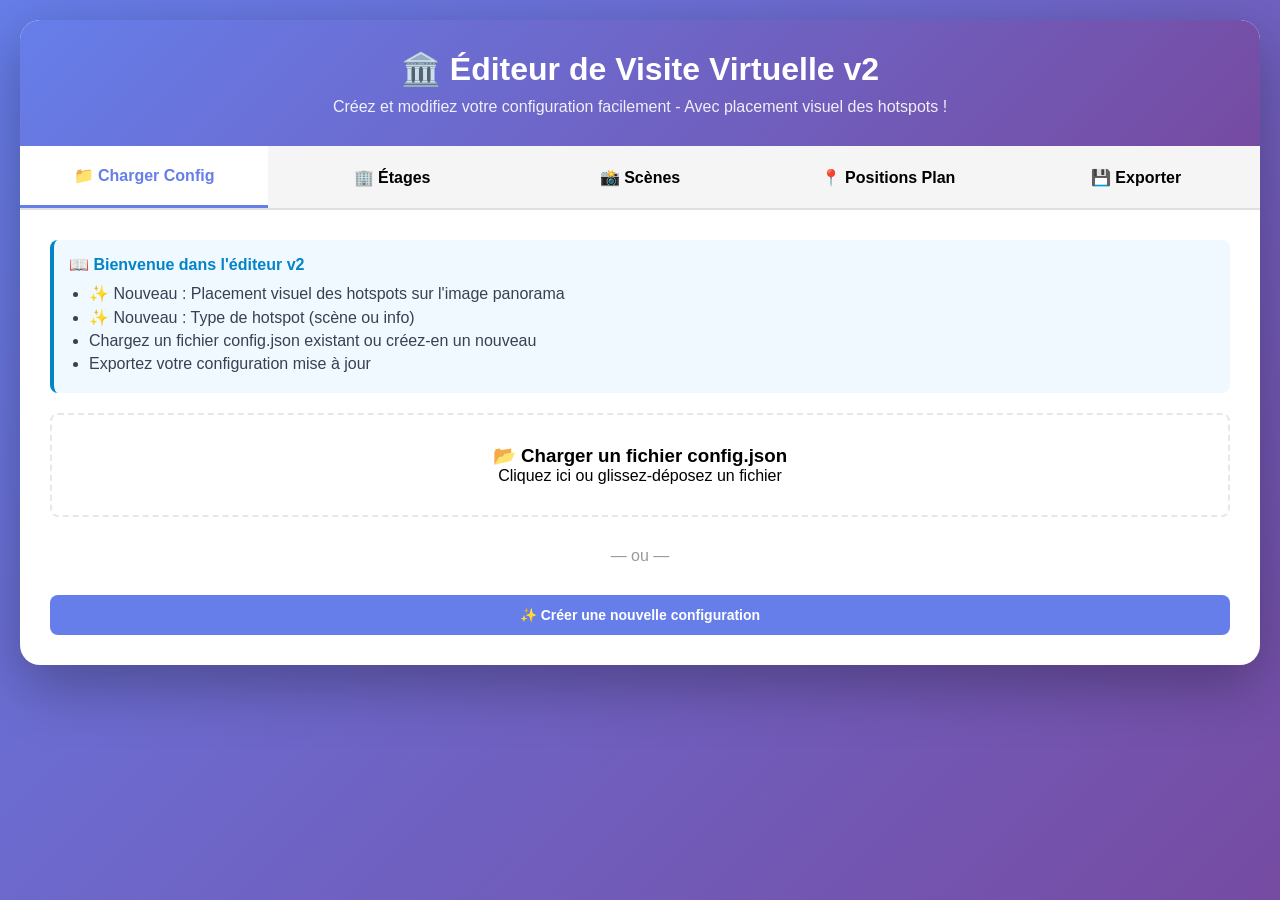
<file: config-editor-v2.html>
<!DOCTYPE html>
<html lang="fr">
<head>
    <meta charset="utf-8">
    <meta name="viewport" content="width=device-width, initial-scale=1.0">
    <title>Éditeur de Visite Virtuelle - v2</title>
    <style>
        * {
            margin: 0;
            padding: 0;
            box-sizing: border-box;
        }

        body {
            font-family: -apple-system, BlinkMacSystemFont, 'Segoe UI', Roboto, Oxygen, Ubuntu, Cantarell, sans-serif;
            background: linear-gradient(135deg, #667eea 0%, #764ba2 100%);
            min-height: 100vh;
            padding: 20px;
        }

        .container {
            max-width: 1400px;
            margin: 0 auto;
            background: white;
            border-radius: 20px;
            box-shadow: 0 20px 60px rgba(0, 0, 0, 0.3);
            overflow: hidden;
        }

        .header {
            background: linear-gradient(135deg, #667eea 0%, #764ba2 100%);
            color: white;
            padding: 30px;
            text-align: center;
        }

        .header h1 {
            font-size: 32px;
            margin-bottom: 10px;
        }

        .header p {
            opacity: 0.9;
            font-size: 16px;
        }

        .tabs {
            display: flex;
            background: #f5f5f5;
            border-bottom: 2px solid #e0e0e0;
        }

        .tab {
            flex: 1;
            padding: 20px;
            text-align: center;
            cursor: pointer;
            transition: all 0.3s ease;
            font-weight: 600;
            border: none;
            background: none;
            font-size: 16px;
        }

        .tab:hover {
            background: #e8e8e8;
        }

        .tab.active {
            background: white;
            color: #667eea;
            border-bottom: 3px solid #667eea;
        }

        .content {
            padding: 30px;
        }

        .tab-content {
            display: none;
        }

        .tab-content.active {
            display: block;
            animation: fadeIn 0.3s ease;
        }

        @keyframes fadeIn {
            from { opacity: 0; transform: translateY(10px); }
            to { opacity: 1; transform: translateY(0); }
        }

        .form-group {
            margin-bottom: 20px;
        }

        .form-group label {
            display: block;
            font-weight: 600;
            margin-bottom: 8px;
            color: #333;
        }

        .form-group input,
        .form-group select,
        .form-group textarea {
            width: 100%;
            padding: 12px;
            border: 2px solid #e0e0e0;
            border-radius: 8px;
            font-size: 14px;
            transition: border-color 0.3s ease;
        }

        .form-group input:focus,
        .form-group select:focus,
        .form-group textarea:focus {
            outline: none;
            border-color: #667eea;
        }

        .btn {
            padding: 12px 24px;
            border: none;
            border-radius: 8px;
            font-size: 14px;
            font-weight: 600;
            cursor: pointer;
            transition: all 0.3s ease;
            margin-right: 10px;
        }

        .btn-primary {
            background: #667eea;
            color: white;
        }

        .btn-primary:hover {
            background: #5568d3;
            transform: translateY(-2px);
            box-shadow: 0 4px 12px rgba(102, 126, 234, 0.4);
        }

        .btn-secondary {
            background: #f5f5f5;
            color: #333;
        }

        .btn-secondary:hover {
            background: #e0e0e0;
        }

        .btn-danger {
            background: #ef4444;
            color: white;
        }

        .btn-danger:hover {
            background: #dc2626;
        }

        .btn-success {
            background: #10b981;
            color: white;
        }

        .btn-success:hover {
            background: #059669;
        }

        .scene-list,
        .floor-list {
            display: grid;
            grid-template-columns: repeat(auto-fill, minmax(300px, 1fr));
            gap: 20px;
            margin-top: 20px;
        }

        .scene-card,
        .floor-card {
            background: #f9fafb;
            border: 2px solid #e5e7eb;
            border-radius: 12px;
            padding: 20px;
            transition: all 0.3s ease;
        }

        .scene-card:hover,
        .floor-card:hover {
            border-color: #667eea;
            box-shadow: 0 4px 12px rgba(102, 126, 234, 0.2);
        }

        .scene-card h3,
        .floor-card h3 {
            margin-bottom: 10px;
            color: #667eea;
        }

        .scene-card p,
        .floor-card p {
            font-size: 14px;
            color: #666;
            margin: 5px 0;
        }

        .scene-card .actions,
        .floor-card .actions {
            margin-top: 15px;
            display: flex;
            gap: 10px;
        }

        .plan-editor {
            margin-top: 20px;
            background: #f9fafb;
            border: 2px solid #e5e7eb;
            border-radius: 12px;
            padding: 20px;
        }

        .plan-container {
            position: relative;
            display: inline-block;
            margin-top: 20px;
            max-width: 100%;
        }

        .plan-container img {
            max-width: 100%;
            height: auto;
            border-radius: 8px;
            display: block;
            cursor: crosshair;
        }

        .plan-point {
            position: absolute;
            width: 24px;
            height: 24px;
            background: #ef4444;
            border: 3px solid white;
            border-radius: 50%;
            transform: translate(-50%, -50%);
            cursor: pointer;
            box-shadow: 0 2px 8px rgba(0, 0, 0, 0.3);
            display: flex;
            align-items: center;
            justify-content: center;
            font-size: 10px;
            color: white;
            font-weight: bold;
        }

        .plan-point:hover {
            transform: translate(-50%, -50%) scale(1.3);
            z-index: 10;
        }

        .code-preview {
            background: #1e1e1e;
            color: #d4d4d4;
            padding: 20px;
            border-radius: 8px;
            font-family: 'Courier New', monospace;
            font-size: 14px;
            overflow-x: auto;
            max-height: 600px;
            overflow-y: auto;
        }

        .alert {
            padding: 15px 20px;
            border-radius: 8px;
            margin-bottom: 20px;
        }

        .alert-info {
            background: #dbeafe;
            color: #1e40af;
            border-left: 4px solid #3b82f6;
        }

        .alert-success {
            background: #d1fae5;
            color: #065f46;
            border-left: 4px solid #10b981;
        }

        .alert-warning {
            background: #fef3c7;
            color: #92400e;
            border-left: 4px solid #f59e0b;
        }

        .grid-2 {
            display: grid;
            grid-template-columns: 1fr 1fr;
            gap: 20px;
        }

        .hotspot-list {
            background: #f9fafb;
            border: 2px solid #e5e7eb;
            border-radius: 8px;
            padding: 15px;
            margin-top: 10px;
            max-height: 400px;
            overflow-y: auto;
        }

        .hotspot-item {
            background: white;
            padding: 15px;
            border-radius: 6px;
            margin-bottom: 10px;
            border: 2px solid #e5e7eb;
        }

        .hotspot-item.scene-type {
            border-left: 4px solid #667eea;
        }

        .hotspot-item.info-type {
            border-left: 4px solid #f59e0b;
        }

        .hotspot-header {
            display: flex;
            justify-content: space-between;
            align-items: center;
            margin-bottom: 10px;
        }

        .hotspot-badge {
            display: inline-block;
            padding: 4px 8px;
            border-radius: 4px;
            font-size: 11px;
            font-weight: 600;
            text-transform: uppercase;
        }

        .hotspot-badge.scene {
            background: #dbeafe;
            color: #1e40af;
        }

        .hotspot-badge.info {
            background: #fef3c7;
            color: #92400e;
        }

        .file-upload {
            border: 2px dashed #e5e7eb;
            border-radius: 8px;
            padding: 30px;
            text-align: center;
            cursor: pointer;
            transition: all 0.3s ease;
        }

        .file-upload:hover {
            border-color: #667eea;
            background: #f9fafb;
        }

        .file-upload input {
            display: none;
        }

        .instructions {
            background: #f0f9ff;
            border-left: 4px solid #0284c7;
            padding: 15px;
            border-radius: 8px;
            margin-bottom: 20px;
        }

        .instructions h4 {
            color: #0284c7;
            margin-bottom: 10px;
        }

        .instructions ul {
            margin-left: 20px;
        }

        .instructions li {
            margin: 5px 0;
            color: #374151;
        }

        /* Éditeur visuel de hotspots */
        .panorama-editor {
            margin-top: 20px;
            background: #1a1a1a;
            border-radius: 12px;
            padding: 20px;
        }

        .panorama-container {
            position: relative;
            display: inline-block;
            max-width: 100%;
            border-radius: 8px;
            overflow: hidden;
        }

        .panorama-container img {
            max-width: 100%;
            height: auto;
            display: block;
            cursor: crosshair;
        }

        .hotspot-marker {
            position: absolute;
            width: 30px;
            height: 30px;
            border-radius: 50%;
            transform: translate(-50%, -50%);
            cursor: pointer;
            box-shadow: 0 2px 12px rgba(0, 0, 0, 0.5);
            display: flex;
            align-items: center;
            justify-content: center;
            font-size: 16px;
            transition: all 0.3s ease;
            border: 3px solid white;
        }

        .hotspot-marker.scene-marker {
            background: #667eea;
        }

        .hotspot-marker.info-marker {
            background: #f59e0b;
        }

        .hotspot-marker:hover {
            transform: translate(-50%, -50%) scale(1.3);
            z-index: 10;
        }

        .hotspot-marker.selected {
            border-color: #ef4444;
            box-shadow: 0 0 0 3px rgba(239, 68, 68, 0.3);
        }

        .panorama-controls {
            background: rgba(255, 255, 255, 0.1);
            padding: 15px;
            border-radius: 8px;
            margin-bottom: 15px;
            color: white;
        }

        .panorama-controls h4 {
            margin-bottom: 10px;
            color: white;
        }

        .coord-display {
            background: rgba(0, 0, 0, 0.5);
            padding: 8px 12px;
            border-radius: 6px;
            font-family: monospace;
            font-size: 13px;
            margin-top: 10px;
        }
    </style>
</head>
<body>
    <div class="container">
        <div class="header">
            <h1>🏛️ Éditeur de Visite Virtuelle v2</h1>
            <p>Créez et modifiez votre configuration facilement - Avec placement visuel des hotspots !</p>
        </div>

        <div class="tabs">
            <button class="tab active" onclick="switchTab(0)">📁 Charger Config</button>
            <button class="tab" onclick="switchTab(1)">🏢 Étages</button>
            <button class="tab" onclick="switchTab(2)">📸 Scènes</button>
            <button class="tab" onclick="switchTab(3)">📍 Positions Plan</button>
            <button class="tab" onclick="switchTab(4)">💾 Exporter</button>
        </div>

        <div class="content">
            <!-- TAB 0: Charger Config -->
            <div class="tab-content active">
                <div class="instructions">
                    <h4>📖 Bienvenue dans l'éditeur v2</h4>
                    <ul>
                        <li>✨ Nouveau : Placement visuel des hotspots sur l'image panorama</li>
                        <li>✨ Nouveau : Type de hotspot (scène ou info)</li>
                        <li>Chargez un fichier config.json existant ou créez-en un nouveau</li>
                        <li>Exportez votre configuration mise à jour</li>
                    </ul>
                </div>

                <div class="file-upload" onclick="document.getElementById('configUpload').click()">
                    <input type="file" id="configUpload" accept=".json" onchange="loadConfig(event)">
                    <h3>📂 Charger un fichier config.json</h3>
                    <p>Cliquez ici ou glissez-déposez un fichier</p>
                </div>

                <div style="text-align: center; margin: 30px 0;">
                    <p style="color: #999;">— ou —</p>
                </div>

                <button class="btn btn-primary" onclick="createNewConfig()" style="width: 100%;">
                    ✨ Créer une nouvelle configuration
                </button>

                <div id="loadedInfo" style="display: none; margin-top: 30px;">
                    <div class="alert alert-success">
                        <strong>✅ Configuration chargée !</strong><br>
                        <span id="configInfo"></span>
                    </div>
                </div>
            </div>

            <!-- TAB 1: Étages -->
            <div class="tab-content">
                <div class="alert alert-info">
                    <strong>💡 Astuce :</strong> Ajoutez vos différents étages avec leurs plans d'architecte
                </div>

                <button class="btn btn-primary" onclick="showAddFloorModal()">+ Ajouter un étage</button>
                
                <div class="floor-list" id="floorList"></div>

                <!-- Modal Étage -->
                <div id="floorModal" style="display: none; position: fixed; top: 0; left: 0; right: 0; bottom: 0; background: rgba(0,0,0,0.5); z-index: 1000; padding: 20px; overflow-y: auto;">
                    <div style="max-width: 600px; margin: 50px auto; background: white; border-radius: 12px; padding: 30px;">
                        <h2 id="floorModalTitle">Ajouter un étage</h2>
                        <form id="floorForm" onsubmit="saveFloor(event)">
                            <div class="form-group">
                                <label>ID de l'étage *</label>
                                <input type="text" id="floorId" required placeholder="ex: ground, first, second">
                            </div>
                            <div class="form-group">
                                <label>Nom de l'étage *</label>
                                <input type="text" id="floorName" required placeholder="ex: Rez-de-chaussée">
                            </div>
                            <div class="form-group">
                                <label>Chemin du plan (image ou SVG) *</label>
                                <input type="text" id="floorPlan" required placeholder="ex: /images/plan-rdc.jpg">
                                <small style="color: #666;">Formats acceptés: .jpg, .png, .svg ou data:image/svg+xml</small>
                            </div>
                            <div style="margin-top: 20px;">
                                <button type="submit" class="btn btn-success">💾 Enregistrer</button>
                                <button type="button" class="btn btn-secondary" onclick="closeFloorModal()">Annuler</button>
                            </div>
                        </form>
                    </div>
                </div>
            </div>

            <!-- TAB 2: Scènes -->
            <div class="tab-content">
                <div class="alert alert-info">
                    <strong>💡 Astuce :</strong> Une scène = un panorama 360°. Cliquez sur "Modifier" pour placer les hotspots visuellement !
                </div>

                <button class="btn btn-primary" onclick="showAddSceneModal()">+ Ajouter une scène</button>
                
                <div class="scene-list" id="sceneList"></div>

                <!-- Modal Scène -->
                <div id="sceneModal" style="display: none; position: fixed; top: 0; left: 0; right: 0; bottom: 0; background: rgba(0,0,0,0.5); z-index: 1000; padding: 20px; overflow-y: auto;">
                    <div style="max-width: 1200px; margin: 50px auto; background: white; border-radius: 12px; padding: 30px;">
                        <h2 id="sceneModalTitle">Ajouter une scène</h2>
                        <form id="sceneForm" onsubmit="saveScene(event)">
                            <div class="grid-2">
                                <div class="form-group">
                                    <label>ID de la scène *</label>
                                    <input type="text" id="sceneId" required placeholder="ex: entrance">
                                </div>
                                <div class="form-group">
                                    <label>Titre *</label>
                                    <input type="text" id="sceneTitle" required placeholder="ex: Entrée principale">
                                </div>
                            </div>

                            <div class="form-group">
                                <label>Étage *</label>
                                <select id="sceneFloor" required>
                                    <option value="">-- Sélectionner --</option>
                                </select>
                            </div>

                            <div class="form-group">
                                <label>Chemin du panorama 360° *</label>
                                <input type="text" id="scenePanorama" required placeholder="ex: /images/entrance.jpg">
                                <button type="button" class="btn btn-secondary" onclick="loadPanoramaPreview()" style="margin-top: 10px;">
                                    🖼️ Charger l'aperçu
                                </button>
                            </div>

                            <div class="grid-2">
                                <div class="form-group">
                                    <label>HFOV (champ de vision)</label>
                                    <input type="number" id="sceneHfov" value="110" min="50" max="120">
                                </div>
                                <div class="form-group">
                                    <label>Type</label>
                                    <select id="sceneType">
                                        <option value="equirectangular">Equirectangular</option>
                                        <option value="cubemap">Cubemap</option>
                                    </select>
                                </div>
                            </div>

                            <div class="grid-2">
                                <div class="form-group">
                                    <label>Pitch (inclinaison)</label>
                                    <input type="number" id="scenePitch" value="0" min="-90" max="90">
                                </div>
                                <div class="form-group">
                                    <label>Yaw (rotation)</label>
                                    <input type="number" id="sceneYaw" value="0" min="-180" max="180">
                                </div>
                            </div>

                            <h3 style="margin-top: 30px;">🎯 Hotspots - Placement visuel</h3>
                            
                            <div class="panorama-editor" id="panoramaEditor" style="display: none;">
                                <div class="panorama-controls">
                                    <h4>🖱️ Cliquez sur l'image pour placer un hotspot</h4>
                                    <div class="grid-2">
                                        <div class="form-group">
                                            <label>Type de hotspot</label>
                                            <select id="newHotspotType">
                                                <option value="scene">🔵 Scène (navigation)</option>
                                                <option value="info">🟡 Info (texte)</option>
                                                <option value="damier">⚫ Damier (texte)</option>
                                                <option value="cible">🟣 Cible (texte)</option>
                                            </select>
                                        </div>
                                        <div class="form-group">
                                            <label>Texte *</label>
                                            <input type="text" id="newHotspotText" placeholder="Texte du hotspot">
                                        </div>
                                    </div>
                                    <div id="sceneSelectGroup" class="form-group">
                                        <label>Scène de destination *</label>
                                        <select id="newHotspotScene">
                                            <option value="">-- Sélectionner --</option>
                                        </select>
                                    </div>
                                    <div class="coord-display" id="coordDisplay">
                                        Cliquez sur l'image pour placer un hotspot
                                    </div>
                                </div>
                                
                                <div class="panorama-container" id="panoramaContainer"></div>
                            </div>

                            <h4 style="margin-top: 20px;">Liste des hotspots</h4>
                            <div id="hotspotList" class="hotspot-list"></div>

                            <div style="margin-top: 20px;">
                                <button type="submit" class="btn btn-success">💾 Enregistrer la scène</button>
                                <button type="button" class="btn btn-secondary" onclick="closeSceneModal()">Annuler</button>
                            </div>
                        </form>
                    </div>
                </div>
            </div>

            <!-- TAB 3: Positions Plan -->
            <div class="tab-content">
                <div class="instructions">
                    <h4>📍 Comment positionner les scènes sur le plan</h4>
                    <ul>
                        <li>Sélectionnez un étage</li>
                        <li>Cliquez sur le plan pour placer/déplacer les scènes</li>
                        <li>Les positions sont sauvegardées automatiquement</li>
                    </ul>
                </div>

                <div class="form-group">
                    <label>Sélectionner un étage</label>
                    <select id="planFloorSelect" onchange="loadPlan()">
                        <option value="">-- Sélectionner un étage --</option>
                    </select>
                </div>

                <div class="plan-editor" id="planEditor" style="display: none;">
                    <h3 id="planTitle"></h3>
                    <p style="color: #666; margin-bottom: 10px;">Cliquez sur le plan pour positionner une scène</p>
                    
                    <div class="form-group">
                        <label>Scène à positionner</label>
                        <select id="sceneToPosition">
                            <option value="">-- Sélectionner une scène --</option>
                        </select>
                    </div>

                    <div class="plan-container" id="planContainer"></div>
                </div>
            </div>

            <!-- TAB 4: Exporter -->
            <div class="tab-content">
                <div class="alert alert-success">
                    <strong>✅ Prêt à exporter !</strong> Votre configuration sera téléchargée au format JSON.
                </div>

                <button class="btn btn-success" onclick="downloadConfig()" style="width: 100%; padding: 20px; font-size: 18px;">
                    📥 Télécharger config.json
                </button>

                <h3 style="margin-top: 30px;">📋 Aperçu de la configuration</h3>
                <div class="code-preview" id="configPreview"></div>
            </div>
        </div>
    </div>

    <script>
        let config = {
            author: "Visite Virtuelle",
            sceneFadeDuration: 1000,
            floors: [],
            scenes: {}
        };

        let currentEditingFloor = null;
        let currentEditingScene = null;
        let hotspots = [];
        let selectedHotspotIndex = null;

        // ========== GESTION DES TABS ==========
        function switchTab(index) {
            document.querySelectorAll('.tab').forEach((tab, i) => {
                tab.classList.toggle('active', i === index);
            });
            document.querySelectorAll('.tab-content').forEach((content, i) => {
                content.classList.toggle('active', i === index);
            });

            if (index === 1) renderFloors();
            if (index === 2) renderScenes();
            if (index === 3) updatePlanFloorSelect();
            if (index === 4) updateConfigPreview();
        }

        // ========== CHARGEMENT CONFIG ==========
        function loadConfig(event) {
            const file = event.target.files[0];
            if (!file) return;

            const reader = new FileReader();
            reader.onload = function(e) {
                try {
                    config = JSON.parse(e.target.result);
                    document.getElementById('loadedInfo').style.display = 'block';
                    document.getElementById('configInfo').textContent = 
                        `${Object.keys(config.scenes).length} scène(s), ${config.floors.length} étage(s)`;
                    
                    renderFloors();
                    renderScenes();
                    alert('✅ Configuration chargée avec succès !');
                } catch (error) {
                    alert('❌ Erreur de lecture du fichier JSON: ' + error.message);
                }
            };
            reader.readAsText(file);
        }

        function createNewConfig() {
            config = {
                author: "Visite Virtuelle",
                sceneFadeDuration: 1000,
                floors: [],
                scenes: {}
            };
            document.getElementById('loadedInfo').style.display = 'block';
            document.getElementById('configInfo').textContent = 'Nouvelle configuration créée';
            alert('✅ Nouvelle configuration créée !');
        }

        // ========== GESTION DES ÉTAGES ==========
        function renderFloors() {
            const list = document.getElementById('floorList');
            list.innerHTML = '';

            config.floors.forEach((floor, index) => {
                const card = document.createElement('div');
                card.className = 'floor-card';
                card.innerHTML = `
                    <h3>${floor.name}</h3>
                    <p><strong>ID:</strong> ${floor.id}</p>
                    <p><strong>Scènes:</strong> ${floor.scenes.length}</p>
                    <div class="actions">
                        <button class="btn btn-secondary" onclick="editFloor(${index})">✏️ Modifier</button>
                        <button class="btn btn-danger" onclick="deleteFloor(${index})">🗑️ Supprimer</button>
                    </div>
                `;
                list.appendChild(card);
            });
        }

        function showAddFloorModal() {
            currentEditingFloor = null;
            document.getElementById('floorModalTitle').textContent = 'Ajouter un étage';
            document.getElementById('floorForm').reset();
            document.getElementById('floorModal').style.display = 'block';
        }

        function editFloor(index) {
            currentEditingFloor = index;
            const floor = config.floors[index];
            document.getElementById('floorModalTitle').textContent = 'Modifier l\'étage';
            document.getElementById('floorId').value = floor.id;
            document.getElementById('floorName').value = floor.name;
            document.getElementById('floorPlan').value = floor.plan;
            document.getElementById('floorModal').style.display = 'block';
        }

        function saveFloor(event) {
            event.preventDefault();
            
            const floorData = {
                id: document.getElementById('floorId').value,
                name: document.getElementById('floorName').value,
                plan: document.getElementById('floorPlan').value,
                scenes: currentEditingFloor !== null ? config.floors[currentEditingFloor].scenes : []
            };

            if (currentEditingFloor !== null) {
                config.floors[currentEditingFloor] = floorData;
            } else {
                config.floors.push(floorData);
            }

            closeFloorModal();
            renderFloors();
            alert('✅ Étage enregistré !');
        }

        function deleteFloor(index) {
            if (confirm('Voulez-vous vraiment supprimer cet étage ?')) {
                config.floors.splice(index, 1);
                renderFloors();
            }
        }

        function closeFloorModal() {
            document.getElementById('floorModal').style.display = 'none';
        }

        // ========== GESTION DES SCÈNES ==========
        function renderScenes() {
            const list = document.getElementById('sceneList');
            list.innerHTML = '';

            for (const [id, scene] of Object.entries(config.scenes)) {
                const card = document.createElement('div');
                card.className = 'scene-card';
                card.innerHTML = `
                    <h3>${scene.title}</h3>
                    <p><strong>ID:</strong> ${id}</p>
                    <p><strong>Étage:</strong> ${scene.floor}</p>
                    <p><strong>Hotspots:</strong> ${scene.hotSpots ? scene.hotSpots.length : 0}</p>
                    <div class="actions">
                        <button class="btn btn-secondary" onclick="editScene('${id}')">✏️ Modifier</button>
                        <button class="btn btn-danger" onclick="deleteScene('${id}')">🗑️ Supprimer</button>
                    </div>
                `;
                list.appendChild(card);
            }
        }

        function showAddSceneModal() {
            currentEditingScene = null;
            hotspots = [];
            document.getElementById('sceneModalTitle').textContent = 'Ajouter une scène';
            document.getElementById('sceneForm').reset();
            document.getElementById('panoramaEditor').style.display = 'none';
            updateSceneFloorSelect();
            updateHotspotList();
            document.getElementById('sceneModal').style.display = 'block';
        }

        function editScene(sceneId) {
            currentEditingScene = sceneId;
            const scene = config.scenes[sceneId];
            console.log(scene)
            
            
            hotspots = scene.hotSpots || [];
            updateSceneFloorSelect();
            updateHotspotList();
            document.getElementById('sceneModal').style.display = 'block';

            document.getElementById('sceneModalTitle').textContent = 'Modifier la scène';
            document.getElementById('sceneId').value = sceneId;
            document.getElementById('sceneTitle').value = scene.title;
            document.getElementById('sceneFloor').value = scene.floor;
            document.getElementById('scenePanorama').value = scene.panorama;
            document.getElementById('sceneHfov').value = scene.hfov || 110;
            document.getElementById('sceneType').value = scene.type || 'equirectangular';
            document.getElementById('scenePitch').value = scene.pitch || 0;
            document.getElementById('sceneYaw').value = scene.yaw || 0;
            
            // Charger automatiquement le panorama si possible
            if (scene.panorama) {
                setTimeout(() => loadPanoramaPreview(), 100);
            }
        }

        function saveScene(event) {
            event.preventDefault();
            
            const sceneId = document.getElementById('sceneId').value;
            const floorId = document.getElementById('sceneFloor').value;
            
            const sceneData = {
                title: document.getElementById('sceneTitle').value,
                floor: floorId,
                hfov: parseInt(document.getElementById('sceneHfov').value),
                pitch: parseInt(document.getElementById('scenePitch').value),
                yaw: parseInt(document.getElementById('sceneYaw').value),
                type: document.getElementById('sceneType').value,
                panorama: document.getElementById('scenePanorama').value,
                hotSpots: hotspots,
                mapPosition: config.scenes[sceneId]?.mapPosition || { x: 50, y: 50 }
            };

            const floor = config.floors.find(f => f.id === floorId);
            if (floor && !floor.scenes.includes(sceneId)) {
                floor.scenes.push(sceneId);
            }

            config.scenes[sceneId] = sceneData;
            
            closeSceneModal();
            renderScenes();
            alert('✅ Scène enregistrée !');
        }

        function deleteScene(sceneId) {
            if (confirm('Voulez-vous vraiment supprimer cette scène ?')) {
                delete config.scenes[sceneId];
                
                config.floors.forEach(floor => {
                    floor.scenes = floor.scenes.filter(s => s !== sceneId);
                });
                
                renderScenes();
            }
        }

        function closeSceneModal() {
            document.getElementById('sceneModal').style.display = 'none';
            document.getElementById('panoramaEditor').style.display = 'none';
        }

        function updateSceneFloorSelect() {
            const select = document.getElementById('sceneFloor');
            select.innerHTML = '<option value="">-- Sélectionner --</option>';
            config.floors.forEach(floor => {
                const option = document.createElement('option');
                option.value = floor.id;
                option.textContent = floor.name;
                select.appendChild(option);
            });
        }

        // ========== ÉDITEUR VISUEL DE HOTSPOTS ==========
        
        // Gestion du type de hotspot
        document.addEventListener('DOMContentLoaded', function() {
            const typeSelect = document.getElementById('newHotspotType');
            if (typeSelect) {
                typeSelect.addEventListener('change', function() {
                    const sceneGroup = document.getElementById('sceneSelectGroup');
                    if (this.value === 'scene') {
                        sceneGroup.style.display = 'block';
                    } else {
                        sceneGroup.style.display = 'none';
                    }
                });
            }
        });

        function loadPanoramaPreview() {
            const panoramaPath = document.getElementById('scenePanorama').value;
            if (!panoramaPath) {
                alert('⚠️ Entrez d\'abord le chemin du panorama');
                return;
            }

            const editor = document.getElementById('panoramaEditor');
            editor.style.display = 'block';

            const container = document.getElementById('panoramaContainer');
            container.innerHTML = `<img src="${panoramaPath}" alt="Panorama" onclick="placeHotspotOnPanorama(event)" onload="renderHotspotMarkers()">`;

            // Mettre à jour la liste des scènes disponibles
            const sceneSelect = document.getElementById('newHotspotScene');
            sceneSelect.innerHTML = '<option value="">-- Sélectionner --</option>';
            for (const [id, scene] of Object.entries(config.scenes)) {
                if (id !== currentEditingScene) {
                    const option = document.createElement('option');
                    option.value = id;
                    option.textContent = id + ' - ' + scene.title;
                    sceneSelect.appendChild(option);
                }
            }
        }

        function placeHotspotOnPanorama(event) {
            const text = document.getElementById('newHotspotText').value;
            const type = document.getElementById('newHotspotType').value;
            
            if (!text) {
                alert('⚠️ Entrez d\'abord un texte pour le hotspot');
                return;
            }

            if (type === 'scene') {
                const sceneId = document.getElementById('newHotspotScene').value;
                if (!sceneId) {
                    alert('⚠️ Sélectionnez une scène de destination');
                    return;
                }
            }

            const img = event.target;
            const rect = img.getBoundingClientRect();
            const x = event.clientX - rect.left;
            const y = event.clientY - rect.top;

            // Conversion pixel → pitch/yaw pour panorama équirectangulaire
            const yaw = (x / rect.width) * 360 - 180;
            const pitch = 90 - (y / rect.height) * 180;

            const hotspot = {
                pitch: parseFloat(pitch.toFixed(1)),
                yaw: parseFloat(yaw.toFixed(1)),
                type: type,
                text: text
            };

            if (type === 'scene') {
                hotspot.sceneId = document.getElementById('newHotspotScene').value;
            }

            hotspots.push(hotspot);
            
            // Réinitialiser les champs
            document.getElementById('newHotspotText').value = '';
            document.getElementById('newHotspotScene').value = '';
            
            document.getElementById('coordDisplay').textContent = 
                `✅ Hotspot ajouté : Pitch=${pitch.toFixed(1)}°, Yaw=${yaw.toFixed(1)}°`;

            renderHotspotMarkers();
            updateHotspotList();
        }

        function renderHotspotMarkers() {
            const container = document.getElementById('panoramaContainer');
            const img = container.querySelector('img');
            if (!img) return;

            // Supprimer les anciens marqueurs
            container.querySelectorAll('.hotspot-marker').forEach(m => m.remove());

            const rect = img.getBoundingClientRect();
            const imgRect = img.getBoundingClientRect();

            hotspots.forEach((hotspot, index) => {
                // Conversion pitch/yaw → pixel
                const x = ((hotspot.yaw + 180) / 360) * img.width;
                const y = ((90 - hotspot.pitch) / 180) * img.height;

                const marker = document.createElement('div');
                marker.className = 'hotspot-marker ' + (hotspot.type === 'scene' ? 'scene-marker' : 'info-marker');
                marker.style.left = x + 'px';
                marker.style.top = y + 'px';
                marker.textContent = hotspot.type === 'scene' ? '🎯' : 'ℹ️';
                marker.title = hotspot.text;
                marker.onclick = (e) => {
                    e.stopPropagation();
                    selectHotspot(index);
                };

                if (selectedHotspotIndex === index) {
                    marker.classList.add('selected');
                }

                container.appendChild(marker);
            });
        }

        function selectHotspot(index) {
            selectedHotspotIndex = index;
            renderHotspotMarkers();
            updateHotspotList();
        }

        function updateHotspotList() {
            const list = document.getElementById('hotspotList');
            list.innerHTML = '';

            if (hotspots.length === 0) {
                list.innerHTML = '<p style="text-align: center; color: #999; padding: 20px;">Aucun hotspot. Cliquez sur "Charger l\'aperçu" puis sur l\'image pour ajouter des hotspots.</p>';
                return;
            }

            hotspots.forEach((hotspot, index) => {
                const item = document.createElement('div');
                item.className = 'hotspot-item ' + hotspot.type + '-type';
                
                let destinationInfo = '';
                if (hotspot.type === 'scene' && hotspot.sceneId) {
                    const targetScene = config.scenes[hotspot.sceneId];
                    destinationInfo = `<p><strong>→</strong> ${targetScene ? targetScene.title : hotspot.sceneId}</p>`;
                }

                item.innerHTML = `
                    <div class="hotspot-header">
                        <span class="hotspot-badge ${hotspot.type}">${hotspot.type === 'scene' ? '🎯 Scène' : 'ℹ️ Info'}</span>
                        <button type="button" class="btn btn-danger" onclick="removeHotspot(${index})">🗑️</button>
                    </div>
                    <p><strong>${hotspot.text}</strong></p>
                    ${destinationInfo}
                    <p style="font-size: 12px; color: #666; margin-top: 5px;">
                        Pitch: ${hotspot.pitch}° | Yaw: ${hotspot.yaw}°
                    </p>
                `;
                
                if (selectedHotspotIndex === index) {
                    item.style.borderColor = '#667eea';
                    item.style.boxShadow = '0 0 0 3px rgba(102, 126, 234, 0.2)';
                }
                
                item.onclick = () => selectHotspot(index);
                
                list.appendChild(item);
            });
        }

        function removeHotspot(index) {
            if (confirm('Supprimer ce hotspot ?')) {
                hotspots.splice(index, 1);
                selectedHotspotIndex = null;
                renderHotspotMarkers();
                updateHotspotList();
            }
        }

        // ========== GESTION DES POSITIONS SUR PLAN ==========
        function updatePlanFloorSelect() {
            const select = document.getElementById('planFloorSelect');
            select.innerHTML = '<option value="">-- Sélectionner un étage --</option>';
            config.floors.forEach((floor, index) => {
                const option = document.createElement('option');
                option.value = index;
                option.textContent = floor.name;
                select.appendChild(option);
            });
        }

        function loadPlan() {
            const floorIndex = document.getElementById('planFloorSelect').value;
            if (floorIndex === '') {
                document.getElementById('planEditor').style.display = 'none';
                return;
            }

            const floor = config.floors[floorIndex];
            document.getElementById('planEditor').style.display = 'block';
            document.getElementById('planTitle').textContent = floor.name;

            const sceneSelect = document.getElementById('sceneToPosition');
            sceneSelect.innerHTML = '<option value="">-- Sélectionner une scène --</option>';
            floor.scenes.forEach(sceneId => {
                if (config.scenes[sceneId]) {
                    const option = document.createElement('option');
                    option.value = sceneId;
                    option.textContent = config.scenes[sceneId].title;
                    sceneSelect.appendChild(option);
                }
            });

            const container = document.getElementById('planContainer');
            container.innerHTML = `<img src="${floor.plan}" alt="Plan" onclick="placeSceneOnPlan(event)">`;

            floor.scenes.forEach((sceneId, index) => {
                const scene = config.scenes[sceneId];
                if (scene && scene.mapPosition) {
                    const point = document.createElement('div');
                    point.className = 'plan-point';
                    point.style.left = scene.mapPosition.x + '%';
                    point.style.top = scene.mapPosition.y + '%';
                    point.textContent = index + 1;
                    point.title = scene.title;
                    container.appendChild(point);
                }
            });
        }

        function placeSceneOnPlan(event) {
            const sceneId = document.getElementById('sceneToPosition').value;
            if (!sceneId) {
                alert('⚠️ Sélectionnez d\'abord une scène à positionner');
                return;
            }

            const rect = event.target.getBoundingClientRect();
            const x = ((event.clientX - rect.left) / rect.width * 100).toFixed(2);
            const y = ((event.clientY - rect.top) / rect.height * 100).toFixed(2);

            config.scenes[sceneId].mapPosition = { x: parseFloat(x), y: parseFloat(y) };
            
            loadPlan();
            alert(`✅ Position enregistrée pour "${config.scenes[sceneId].title}"`);
        }

        // ========== EXPORT ==========
        function updateConfigPreview() {
            document.getElementById('configPreview').textContent = 
                JSON.stringify(config, null, 2);
        }

        function downloadConfig() {
            const dataStr = JSON.stringify(config, null, 2);
            const dataBlob = new Blob([dataStr], { type: 'application/json' });
            const url = URL.createObjectURL(dataBlob);
            const link = document.createElement('a');
            link.href = url;
            link.download = 'config.json';
            link.click();
            URL.revokeObjectURL(url);
            alert('✅ Fichier config.json téléchargé !');
        }

        // Initialisation
        updateConfigPreview();
    </script>
</body>
</html>
</file>
